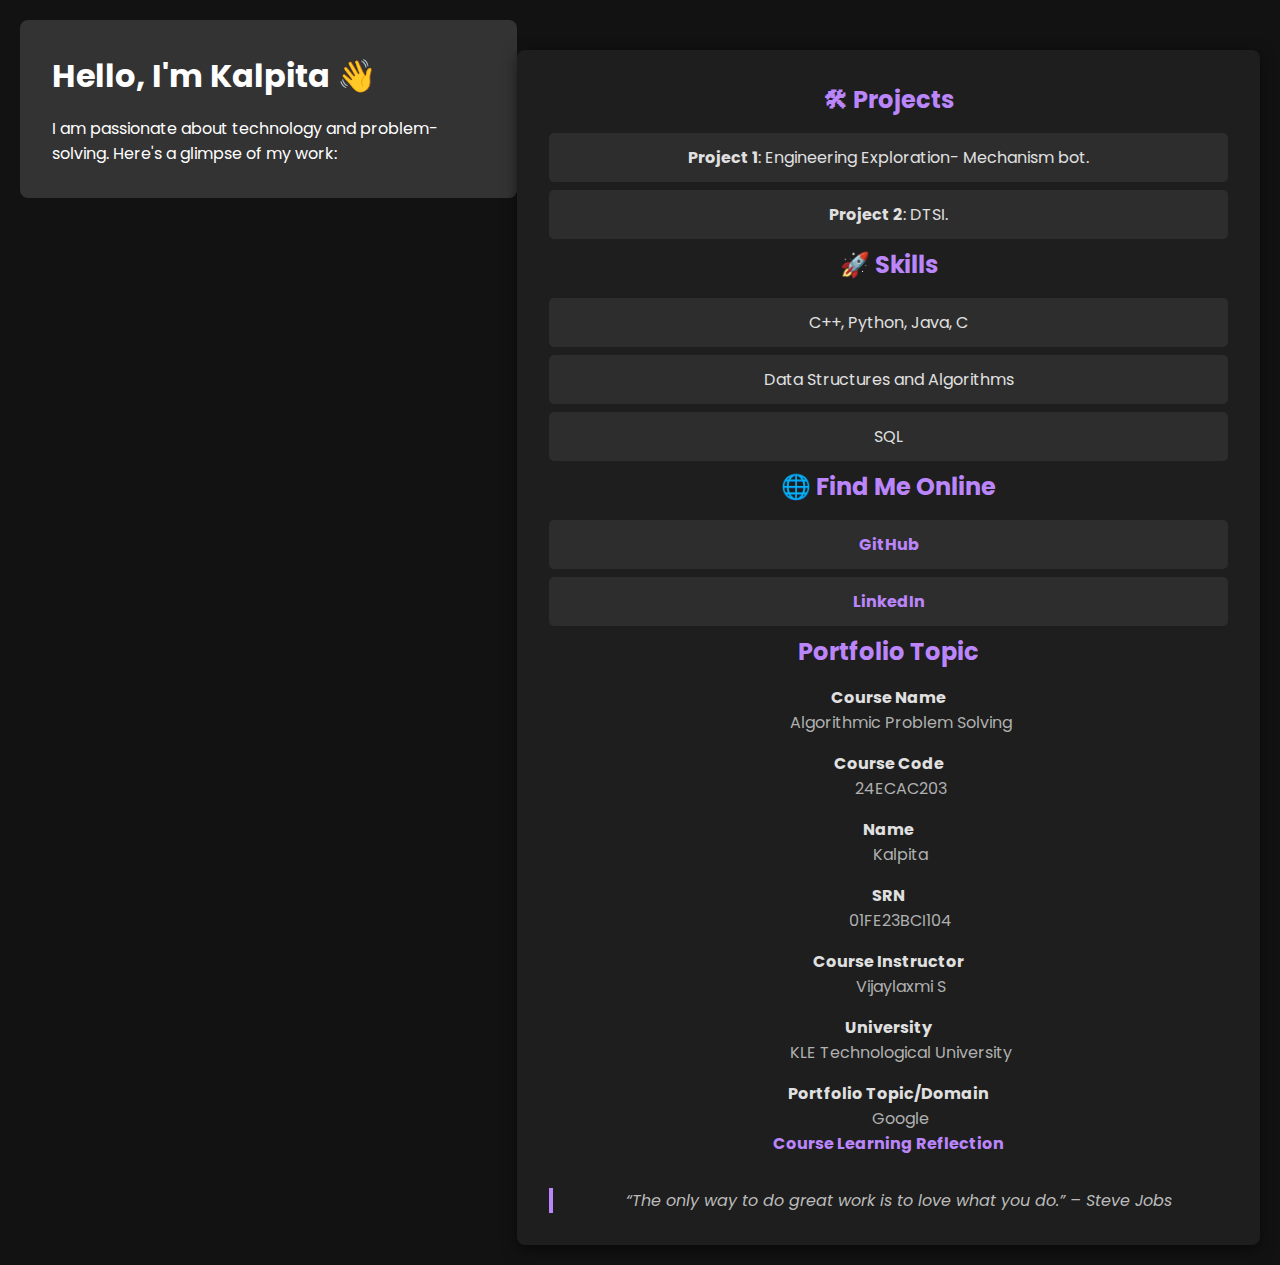
<file: index.html>
<!DOCTYPE html>
<html lang="en">
<head>
    <meta charset="UTF-8">
    <meta name="viewport" content="width=device-width, initial-scale=1.0">
    <title>Portfolio</title>
    <link rel="stylesheet" href="style.css">
    <link href="https://fonts.googleapis.com/css2?family=Poppins:wght@300;400;600&display=swap" rel="stylesheet">
</head>
<body>
    <header>
        <h1>Hello, I'm Kalpita 👋</h1>
        <p>I am passionate about technology and problem-solving. Here's a glimpse of my work:</p>
    </header>

    <section>
        <h2>🛠 Projects</h2>
        <ul>
            <li><strong>Project 1</strong>: Engineering Exploration- Mechanism bot.</li>
            <li><strong>Project 2</strong>: DTSI.</li>
        </ul>

        <h2>🚀 Skills</h2>
        <ul>
            <li>C++, Python, Java, C </li>
            <li>Data Structures and Algorithms</li>
            <li>SQL </li>
        </ul>

        <h2>🌐 Find Me Online</h2>
        <ul>
            <li><a href="https://github.com/Kalpita0812" target="_blank">GitHub</a></li>
            <li><a href=" https://www.linkedin.com/in/kalpita-raghu-0a8928289/
" target="_blank">LinkedIn</a></li>
        </ul>

        <h2>Portfolio Topic</h2>
        <dl>
            <dt>Course Name</dt>
            <dd>Algorithmic Problem Solving</dd>

            <dt>Course Code</dt>
            <dd>24ECAC203</dd>

            <dt>Name</dt>
            <dd>Kalpita</dd>

            <dt>SRN</dt>
            <dd>01FE23BCI104</dd>

            <dt>Course Instructor</dt>
            <dd>Vijaylaxmi S</dd>

            <dt>University</dt>
            <dd>KLE Technological University</dd>

            <dt>Portfolio Topic/Domain</dt>
            <dd>Google</dd>
        </dl>

              <a href="learnref.html">Course Learning Reflection</a>


        
        <blockquote>“The only way to do great work is to love what you do.” – Steve Jobs</blockquote>
    </section>
</body>
</html>
</file>
<file: style.css>
/* Reset default margin and padding */
* {
    margin: 0;
    padding: 0;
    box-sizing: border-box;
}

/* Global Styles */
body {
    font-family: 'Poppins', sans-serif;
    background-color: #121212; /* Dark background color */
    color: #e0e0e0; /* Light text color */
    margin: 0;
    padding: 20px; /* Adding padding to the body to prevent sticking at the top */
    display: flex;
    justify-content: center;
    align-items: flex-start; /* Aligns content towards the top */
    min-height: 100vh;
}

/* Main Container */
section {
    background-color: #1e1e1e; /* Darker background for the container */
    padding: 2rem;
    width: 90%;
    max-width: 800px;
    box-shadow: 0 4px 15px rgba(0, 0, 0, 0.5); /* Darker shadow */
    border-radius: 8px;
    text-align: center;
    margin-top: 30px; /* Adding margin to ensure there's space from the top */
}

/* Header */
header {
    background-color: #333; /* Dark background for header */
    color: white;
    padding: 2rem;
    border-radius: 8px;
    margin-bottom: 1.5rem;
}

header h1 {
    font-size: 2rem;
    margin: 0;
}

header p {
    margin: 1rem 0 0;
}

/* Section Titles */
h2 {
    color: #bb86fc; /* Light purple for section titles */
    margin-bottom: 1rem;
}

/* List Items */
ul {
    list-style: none;
    padding: 0;
}

ul li {
    background-color: #2d2d2d; /* Dark background for list items */
    margin-bottom: 0.5rem;
    padding: 0.75rem;
    border-radius: 5px;
}

/* Links */
a {
    color: #bb86fc; /* Light purple for links */
    text-decoration: none;
    font-weight: bold;
}

a:hover {
    text-decoration: underline;
}

/* Definition List */
dl dt {
    font-weight: bold;
    color: #e0e0e0; /* Light color for definition terms */
    margin-top: 1rem;
}

dl dd {
    margin-left: 1.5rem;
    color: #b0b0b0; /* Slightly lighter color for definitions */
}

/* Blockquote */
blockquote {
    font-style: italic;
    color: #bbbbbb; /* Light gray for blockquote text */
    border-left: 4px solid #bb86fc; /* Light purple border */
    padding-left: 1rem;
    margin-top: 2rem;
}

/* Responsive Design */
@media (max-width: 600px) {
    section {
        padding: 1.5rem;
    }

    header {
        padding: 1.5rem;
    }
}
</file>
